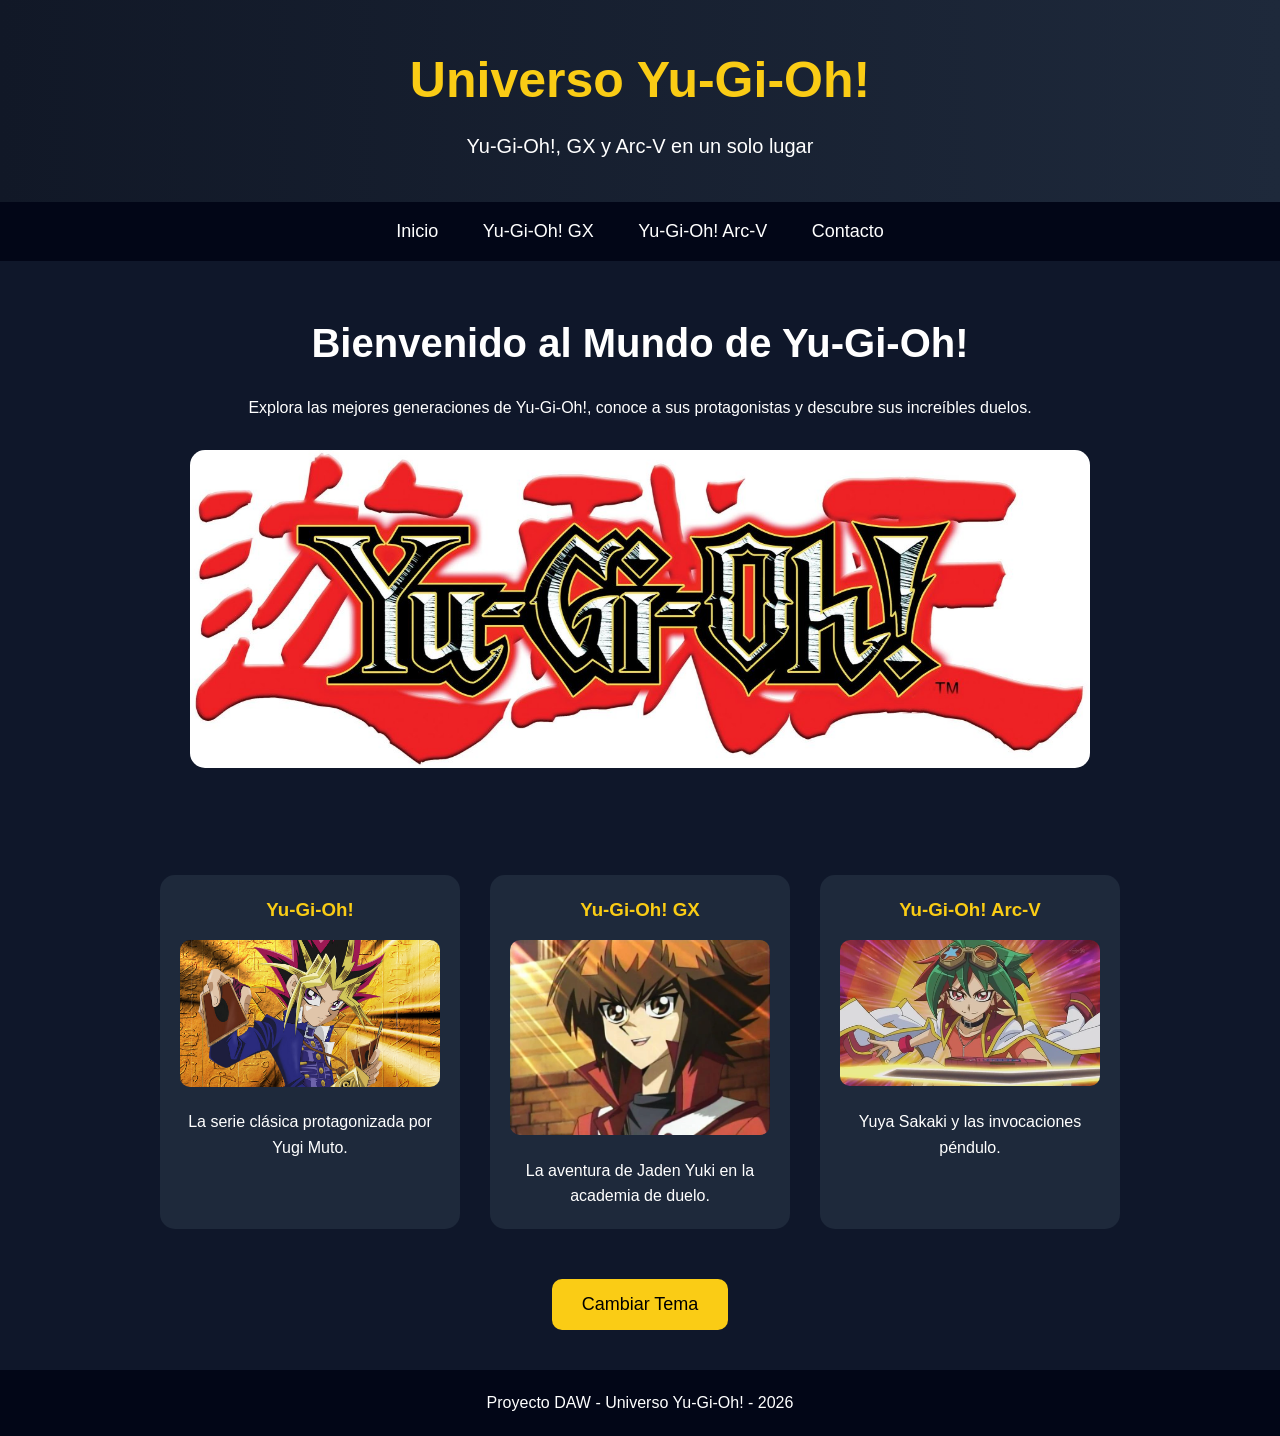
<file: index.html>
<!DOCTYPE html>
<html lang="es">

<head>

    <meta charset="UTF-8">

    <meta name="viewport" content="width=device-width, initial-scale=1.0">

    <title>Universo Yu-Gi-Oh!</title>

    <link rel="stylesheet" href="css/estilos.css">

</head>

<body>

    <!-- HEADER -->

    <header>

        <h1>Universo Yu-Gi-Oh!</h1>

        <p>
            Yu-Gi-Oh!, GX y Arc-V en un solo lugar
        </p>

    </header>

    <!-- MENÚ -->

    <nav>

        <a href="index.html">Inicio</a>

        <a href="gx.html">Yu-Gi-Oh! GX</a>

        <a href="arcv.html">Yu-Gi-Oh! Arc-V</a>

        <a href="contacto.html">Contacto</a>

    </nav>

    <!-- SECCIÓN PRINCIPAL -->

    <section class="principal">

        <h2>Bienvenido al Mundo de Yu-Gi-Oh!</h2>

        <p>
            Explora las mejores generaciones de Yu-Gi-Oh!,
            conoce a sus protagonistas y descubre sus
            increíbles duelos.
        </p>

        <img src="img/yugioh.jpg" alt="Yu-Gi-Oh">

    </section>

    <!-- TARJETAS -->

    <section class="contenedor-cartas">

        <article class="carta">

            <h3>Yu-Gi-Oh!</h3>

            <img src="img/yugi.jpg" alt="Yugi">

            <p>
                La serie clásica protagonizada por Yugi Muto.
            </p>

        </article>

        <article class="carta">

            <h3>Yu-Gi-Oh! GX</h3>

            <img src="img/jaden.jpg" alt="Jaden">

            <p>
                La aventura de Jaden Yuki en la academia de duelo.
            </p>

        </article>

        <article class="carta">

            <h3>Yu-Gi-Oh! Arc-V</h3>

            <img src="img/yuya.jpg" alt="Yuya">

            <p>
                Yuya Sakaki y las invocaciones péndulo.
            </p>

        </article>

    </section>

    <!-- BOTÓN -->

    <section class="boton-tema">

        <button onclick="cambiarTema()">

            Cambiar Tema

        </button>

    </section>

    <!-- FOOTER -->

    <footer>

        <p>
            Proyecto DAW - Universo Yu-Gi-Oh! - 2026
        </p>

    </footer>

    <script src="js/script.js"></script>

</body>

</html>
</file>
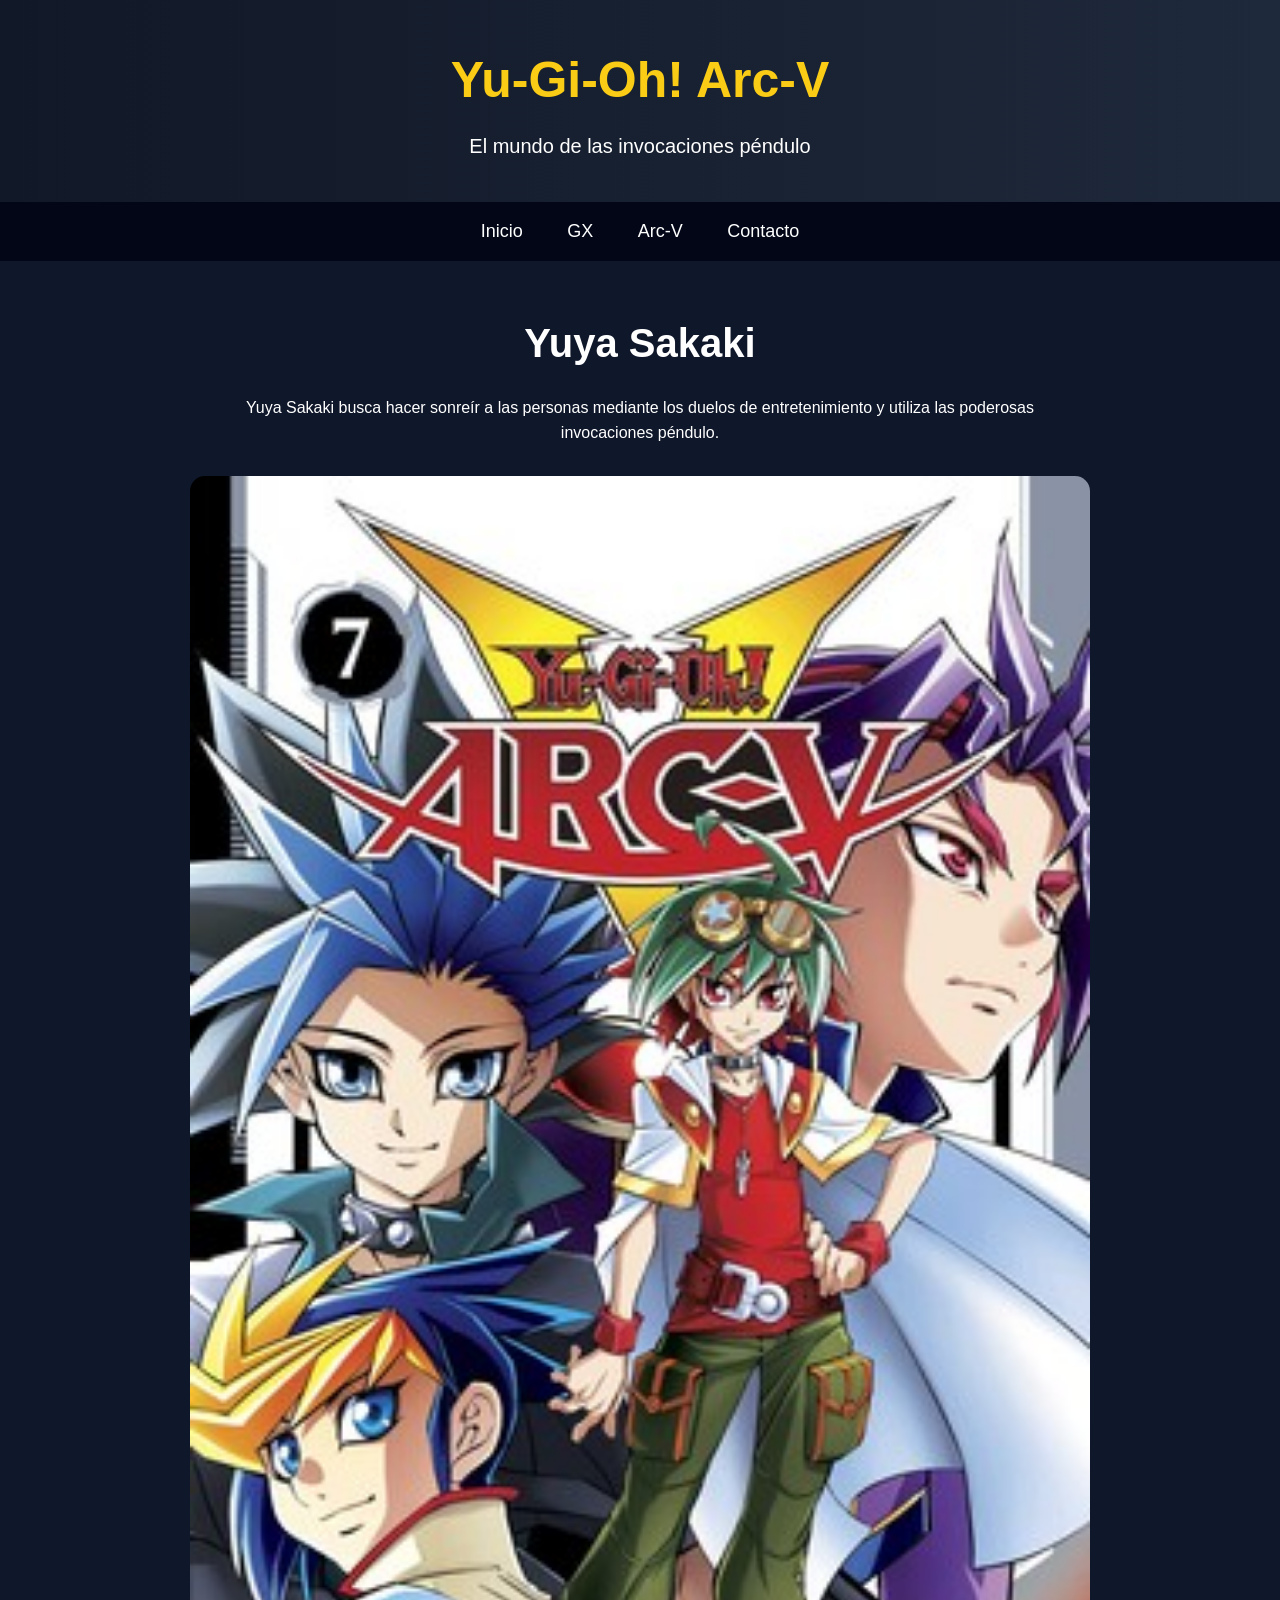
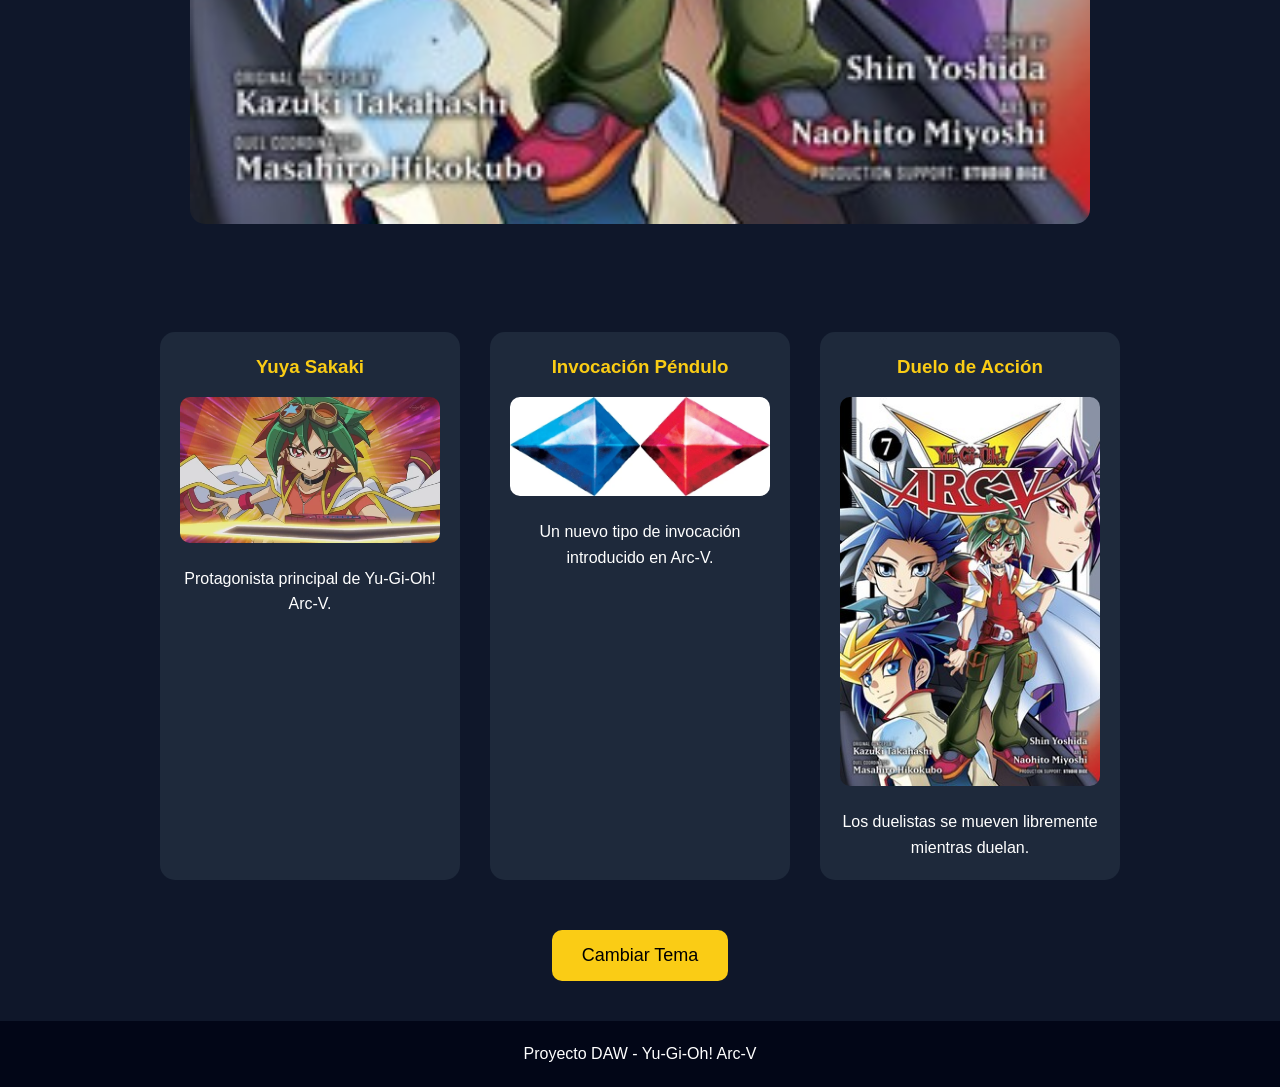
<file: arcv.html>
<!DOCTYPE html>
<html lang="es">

<head>

    <meta charset="UTF-8">

    <meta name="viewport" content="width=device-width, initial-scale=1.0">

    <title>Yu-Gi-Oh! Arc-V</title>

    <link rel="stylesheet" href="css/estilos.css">

</head>

<body>

    <!-- HEADER -->

    <header>

        <h1>Yu-Gi-Oh! Arc-V</h1>

        <p>
            El mundo de las invocaciones péndulo
        </p>

    </header>

    <!-- MENÚ -->

    <nav>

        <a href="index.html">Inicio</a>

        <a href="gx.html">GX</a>

        <a href="arcv.html">Arc-V</a>

        <a href="contacto.html">Contacto</a>

    </nav>

    <!-- SECCIÓN PRINCIPAL -->

    <section class="principal">

        <h2>Yuya Sakaki</h2>

        <p>
            Yuya Sakaki busca hacer sonreír a las personas
            mediante los duelos de entretenimiento y utiliza
            las poderosas invocaciones péndulo.
        </p>

        <img src="img/arcv.jpg" alt="Yu-Gi-Oh Arc-V">

    </section>

    <!-- TARJETAS -->

    <section class="contenedor-cartas">

        <article class="carta">

            <h3>Yuya Sakaki</h3>

            <img src="img/yuya.jpg" alt="Yuya">

            <p>
                Protagonista principal de Yu-Gi-Oh! Arc-V.
            </p>

        </article>

        <article class="carta">

            <h3>Invocación Péndulo</h3>

            <img src="img/pendulo.jpg" alt="Pendulo">

            <p>
                Un nuevo tipo de invocación introducido en Arc-V.
            </p>

        </article>

        <article class="carta">

            <h3>Duelo de Acción</h3>

            <img src="img/arcv.jpg" alt="Accion">

            <p>
                Los duelistas se mueven libremente mientras duelan.
            </p>

        </article>

    </section>

    <!-- BOTÓN -->

    <section class="boton-tema">

        <button onclick="cambiarTema()">

            Cambiar Tema

        </button>

    </section>

    <!-- FOOTER -->

    <footer>

        <p>
            Proyecto DAW - Yu-Gi-Oh! Arc-V
        </p>

    </footer>

    <script src="js/script.js"></script>

</body>

</html>
</file>
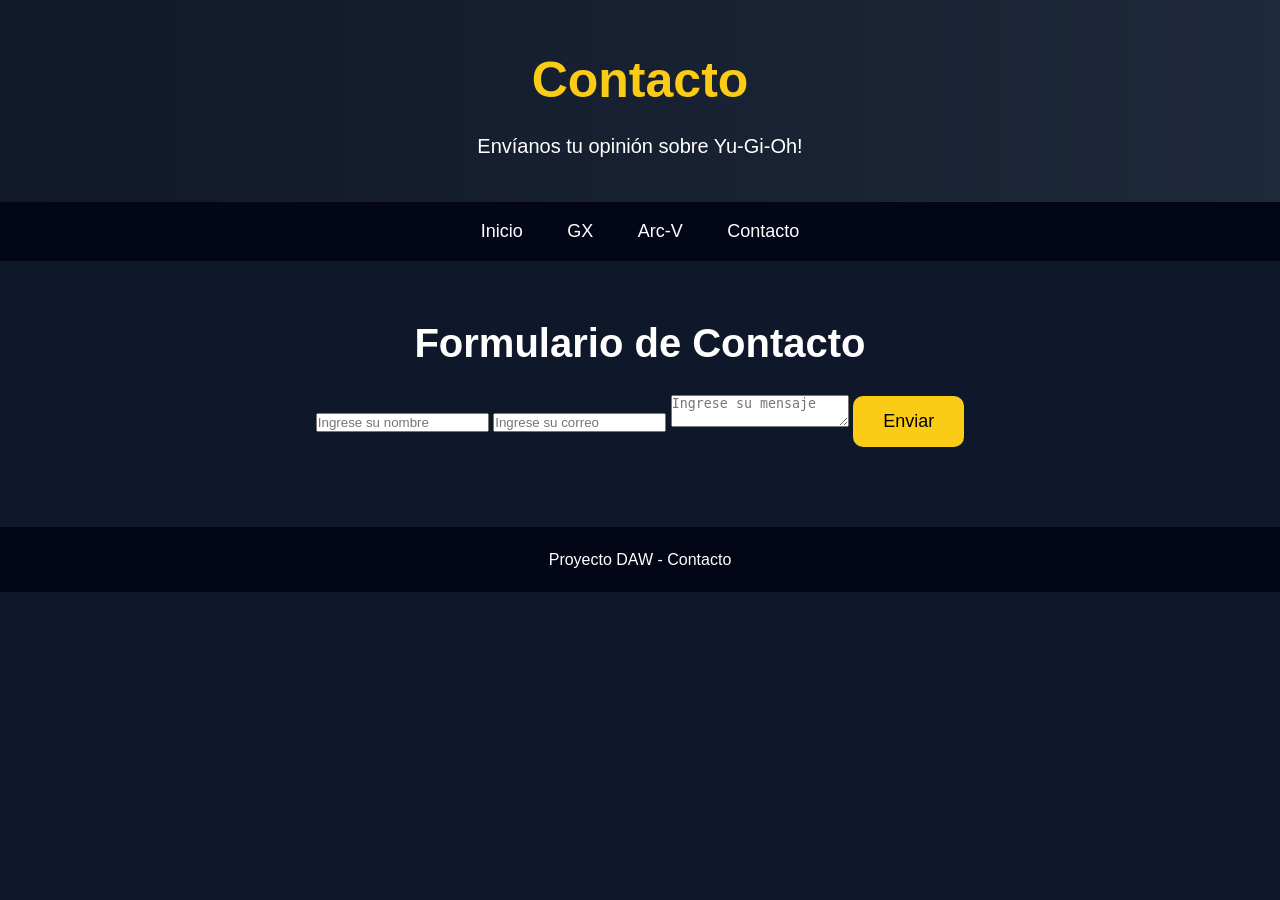
<file: contacto.html>
<!DOCTYPE html>
<html lang="es">

<head>

    <meta charset="UTF-8">

    <meta name="viewport" content="width=device-width, initial-scale=1.0">

    <title>Contacto</title>

    <link rel="stylesheet" href="css/estilos.css">

</head>

<body>

    <!-- HEADER -->

    <header>

        <h1>Contacto</h1>

        <p>
            Envíanos tu opinión sobre Yu-Gi-Oh!
        </p>

    </header>

    <!-- MENÚ -->

    <nav>

        <a href="index.html">Inicio</a>

        <a href="gx.html">GX</a>

        <a href="arcv.html">Arc-V</a>

        <a href="contacto.html">Contacto</a>

    </nav>

    <!-- FORMULARIO -->

    <section class="principal">

        <h2>Formulario de Contacto</h2>

        <form id="formulario">

            <input type="text" id="nombre" placeholder="Ingrese su nombre">

            <input type="email" id="correo" placeholder="Ingrese su correo">

            <textarea id="mensaje" placeholder="Ingrese su mensaje"></textarea>

            <button type="submit">

                Enviar

            </button>

        </form>

        <p id="resultado"></p>

    </section>

    <!-- FOOTER -->

    <footer>

        <p>
            Proyecto DAW - Contacto
        </p>

    </footer>

    <script src="js/script.js"></script>

</body>

</html>
</file>
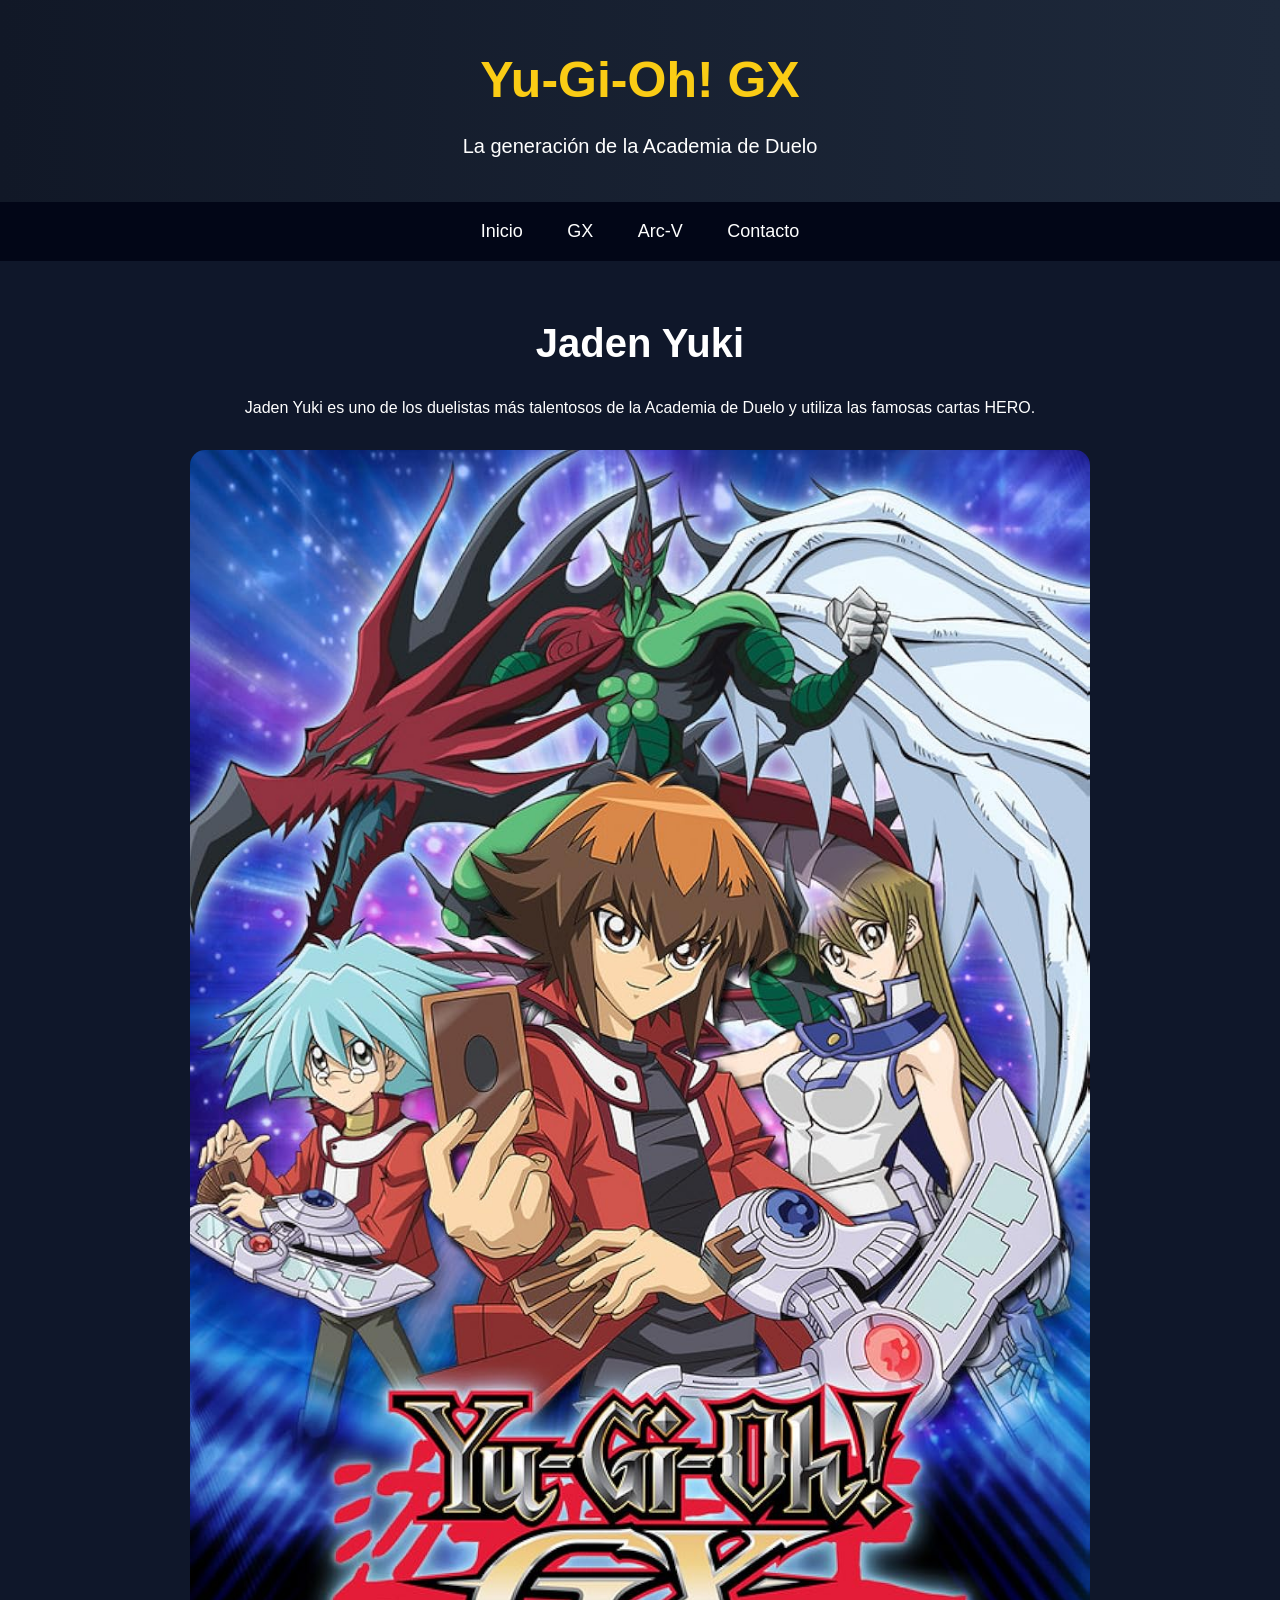
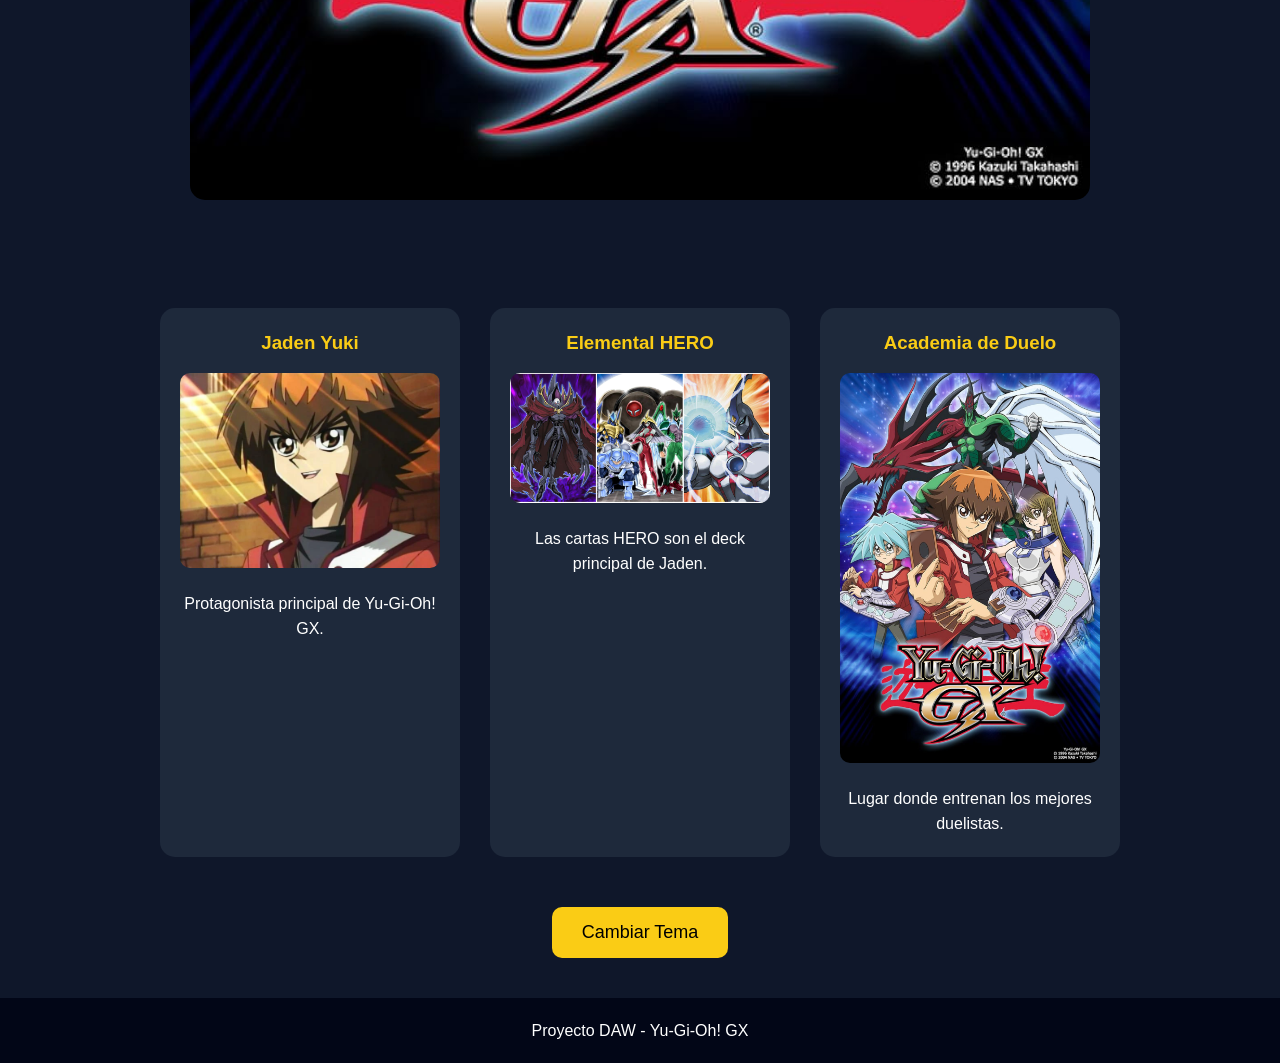
<file: gx.html>
<!DOCTYPE html>
<html lang="es">

<head>

    <meta charset="UTF-8">

    <meta name="viewport" content="width=device-width, initial-scale=1.0">

    <title>Yu-Gi-Oh! GX</title>

    <link rel="stylesheet" href="css/estilos.css">

</head>

<body>

    <!-- HEADER -->

    <header>

        <h1>Yu-Gi-Oh! GX</h1>

        <p>
            La generación de la Academia de Duelo
        </p>

    </header>

    <!-- MENÚ -->

    <nav>

        <a href="index.html">Inicio</a>

        <a href="gx.html">GX</a>

        <a href="arcv.html">Arc-V</a>

        <a href="contacto.html">Contacto</a>

    </nav>

    <!-- SECCIÓN PRINCIPAL -->

    <section class="principal">

        <h2>Jaden Yuki</h2>

        <p>
            Jaden Yuki es uno de los duelistas más talentosos
            de la Academia de Duelo y utiliza las famosas
            cartas HERO.
        </p>

        <img src="img/gx.jpg" alt="Yu-Gi-Oh GX">

    </section>

    <!-- TARJETAS -->

    <section class="contenedor-cartas">

        <article class="carta">

            <h3>Jaden Yuki</h3>

            <img src="img/jaden.jpg" alt="Jaden">

            <p>
                Protagonista principal de Yu-Gi-Oh! GX.
            </p>

        </article>

        <article class="carta">

            <h3>Elemental HERO</h3>

            <img src="img/hero.jpg" alt="Hero">

            <p>
                Las cartas HERO son el deck principal de Jaden.
            </p>

        </article>

        <article class="carta">

            <h3>Academia de Duelo</h3>

            <img src="img/gx.jpg" alt="Academia">

            <p>
                Lugar donde entrenan los mejores duelistas.
            </p>

        </article>

    </section>

    <!-- BOTÓN -->

    <section class="boton-tema">

        <button onclick="cambiarTema()">

            Cambiar Tema

        </button>

    </section>

    <!-- FOOTER -->

    <footer>

        <p>
            Proyecto DAW - Yu-Gi-Oh! GX
        </p>

    </footer>

    <script src="js/script.js"></script>

</body>

</html>
</file>
<file: css/estilos.css>
*{
    margin: 0;
    padding: 0;
    box-sizing: border-box;
}

/* BODY */

body{
    background-color: #0f172a;
    color: white;
    font-family: Arial, Helvetica, sans-serif;
    line-height: 1.6;
}

/* HEADER */

header{
    background: linear-gradient(to right, #111827, #1e293b);
    text-align: center;
    padding: 40px;
}

header h1{
    font-size: 50px;
    color: #facc15;
}

header p{
    margin-top: 10px;
    font-size: 20px;
}

/* NAV */

nav{
    background-color: #020617;
    padding: 15px;
    text-align: center;

    position: sticky;
    top: 0;
}

nav a{
    color: white;
    text-decoration: none;
    margin: 20px;
    font-size: 18px;
    transition: 0.3s;
}

nav a:hover{
    color: #facc15;
}

/* SECCIÓN PRINCIPAL */

.principal{
    text-align: center;
    padding: 50px 20px;
}

.principal h2{
    font-size: 40px;
    margin-bottom: 20px;
}

.principal p{
    max-width: 800px;
    margin: auto;
    margin-bottom: 30px;
}

.principal img{
    width: 80%;
    max-width: 900px;
    border-radius: 15px;
}

/* TARJETAS */

.contenedor-cartas{
    display: flex;
    justify-content: center;
    gap: 30px;
    flex-wrap: wrap;

    padding: 50px 20px;
}

.carta{
    background-color: #1e293b;
    width: 300px;
    padding: 20px;
    border-radius: 15px;
    text-align: center;

    transition: transform 0.3s;
}

.carta:hover{
    transform: scale(1.05);
}

.carta img{
    width: 100%;
    border-radius: 10px;
    margin: 15px 0;
}

.carta h3{
    color: #facc15;
}

/* BOTÓN */

.boton-tema{
    text-align: center;
    margin-bottom: 40px;
}

button{
    background-color: #facc15;
    color: black;
    border: none;
    padding: 15px 30px;
    font-size: 18px;
    border-radius: 10px;
    cursor: pointer;

    transition: 0.3s;
}

button:hover{
    background-color: white;
}

/* FOOTER */

footer{
    background-color: #020617;
    text-align: center;
    padding: 20px;
}

/* TEMA CLARO */

.claro{
    background-color: white;
    color: black;
}

.claro nav{
    background-color: #dbeafe;
}

.claro footer{
    background-color: #dbeafe;
}

/* RESPONSIVE */

@media(max-width:768px){

    header h1{
        font-size: 35px;
    }

    nav{
        display: flex;
        flex-direction: column;
    }

    nav a{
        margin: 10px;
    }

    .principal h2{
        font-size: 30px;
    }

    .principal img{
        width: 100%;
    }

    /* FORMULARIO */

form{
    max-width: 600px;
    margin: auto;

    display: flex;
    flex-direction: column;
}

input,
textarea{
    margin: 15px 0;
    padding: 15px;
    border: none;
    border-radius: 10px;
    font-size: 16px;
}

textarea{
    height: 150px;
    resize: none;
}

#resultado{
    margin-top: 20px;
    font-size: 20px;
    color: #facc15;
}


.principal{
    animation: aparecer 1.5s ease;
}

.carta{
    animation: subir 1s ease;
}


@keyframes aparecer{

    from{
        opacity: 0;
    }

    to{
        opacity: 1;
    }

}


@keyframes subir{

    from{
        opacity: 0;
        transform: translateY(50px);
    }

    to{
        opacity: 1;
        transform: translateY(0);
    }

}

}
</file>
